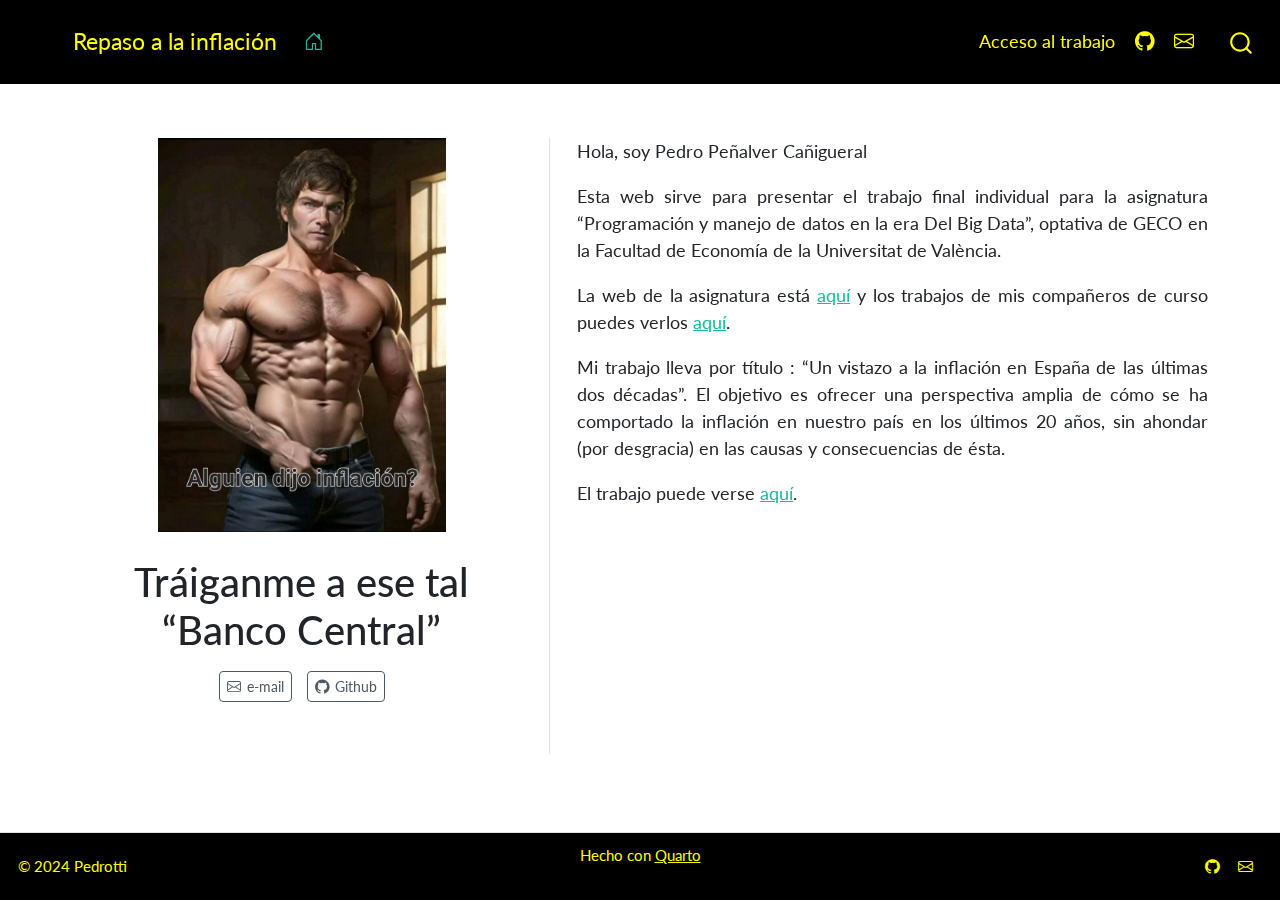
<file: docs/index.html>
<!DOCTYPE html>
<html xmlns="http://www.w3.org/1999/xhtml" lang="es" xml:lang="es"><head>

<meta charset="utf-8">
<meta name="generator" content="quarto-1.0.36">

<meta name="viewport" content="width=device-width, initial-scale=1.0, user-scalable=yes">


<title>Repaso a la inflación - Tráiganme a ese tal “Banco Central”</title>
<style>
code{white-space: pre-wrap;}
span.smallcaps{font-variant: small-caps;}
span.underline{text-decoration: underline;}
div.column{display: inline-block; vertical-align: top; width: 50%;}
div.hanging-indent{margin-left: 1.5em; text-indent: -1.5em;}
ul.task-list{list-style: none;}
</style>


<script src="site_libs/quarto-nav/quarto-nav.js"></script>
<script src="site_libs/quarto-nav/headroom.min.js"></script>
<script src="site_libs/clipboard/clipboard.min.js"></script>
<script src="site_libs/quarto-search/autocomplete.umd.js"></script>
<script src="site_libs/quarto-search/fuse.min.js"></script>
<script src="site_libs/quarto-search/quarto-search.js"></script>
<meta name="quarto:offset" content="./">
<link href="./imagenes/batman_logo.png" rel="icon" type="image/png">
<script src="site_libs/quarto-html/quarto.js"></script>
<script src="site_libs/quarto-html/popper.min.js"></script>
<script src="site_libs/quarto-html/tippy.umd.min.js"></script>
<link href="site_libs/quarto-html/tippy.css" rel="stylesheet">
<link href="site_libs/quarto-html/quarto-syntax-highlighting.css" rel="stylesheet" id="quarto-text-highlighting-styles">
<script src="site_libs/bootstrap/bootstrap.min.js"></script>
<link href="site_libs/bootstrap/bootstrap-icons.css" rel="stylesheet">
<link href="site_libs/bootstrap/bootstrap.min.css" rel="stylesheet" id="quarto-bootstrap" data-mode="light">
<script id="quarto-search-options" type="application/json">{
  "location": "navbar",
  "copy-button": true,
  "collapse-after": 3,
  "panel-placement": "end",
  "type": "overlay",
  "limit": 20,
  "language": {
    "search-no-results-text": "Sín resultados",
    "search-matching-documents-text": "documentos encontrados",
    "search-copy-link-title": "Copiar el enlace en la busqueda",
    "search-hide-matches-text": "Esconder resultados adicionales",
    "search-more-match-text": "hay más resultados en este documento",
    "search-more-matches-text": "más resultados en este documento",
    "search-clear-button-title": "Borrar",
    "search-detached-cancel-button-title": "Cancelar",
    "search-submit-button-title": "Eviar"
  }
}</script>


<link rel="stylesheet" href="my_styles.css">
</head>

<body class="nav-fixed">

<div id="quarto-search-results"></div>
  <header id="quarto-header" class="headroom fixed-top">
    <nav class="navbar navbar-expand-lg navbar-dark ">
      <div class="navbar-container container-fluid">
      <a class="navbar-brand" href="./index.html">
    <img src="././imagenes/batman_logo.png" alt="">
    <span class="navbar-title">Repaso a la inflación</span>
  </a>
          <button class="navbar-toggler" type="button" data-bs-toggle="collapse" data-bs-target="#navbarCollapse" aria-controls="navbarCollapse" aria-expanded="false" aria-label="Toggle navigation" onclick="if (window.quartoToggleHeadroom) { window.quartoToggleHeadroom(); }">
  <span class="navbar-toggler-icon"></span>
</button>
          <div class="collapse navbar-collapse" id="navbarCollapse">
            <ul class="navbar-nav navbar-nav-scroll me-auto">
  <li class="nav-item compact">
    <a class="nav-link active" href="./index.html" aria-current="page"><i class="bi bi-house-door" role="img">
</i> 
 </a>
  </li>  
</ul>
            <ul class="navbar-nav navbar-nav-scroll ms-auto">
  <li class="nav-item">
    <a class="nav-link" href="./my_trabajo_BigData.html">Acceso al trabajo</a>
  </li>  
  <li class="nav-item compact">
    <a class="nav-link" href="https://github.com/Pedrotti33"><i class="bi bi-github" role="img">
</i> 
 </a>
  </li>  
  <li class="nav-item compact">
    <a class="nav-link" href="./pepecai@alumni.uv.es"><i class="bi bi-envelope" role="img">
</i> 
 </a>
  </li>  
</ul>
              <div id="quarto-search" class="" title="Search"></div>
          </div> <!-- /navcollapse -->
      </div> <!-- /container-fluid -->
    </nav>
</header>
<!-- content -->
<div id="quarto-content" class="quarto-container page-columns page-rows-contents page-layout-full page-navbar">
<!-- sidebar -->
<!-- margin-sidebar -->
    
<!-- main -->
<div class="quarto-about-trestles column-page">
  <div class="about-entity">
    <img src="imagenes/milei_mamado.jpeg" class="about-image
  rectangle " style="width: 16em;">
<header id="title-block-header" class="quarto-title-block default">
<div class="quarto-title">
<h1 class="title">Tráiganme a ese tal “Banco Central”</h1>
</div>
<div class="quarto-title-meta">
  </div>
</header>
    <div class="about-links">
  <a href="/pepecai@alumni.uv.es" class="about-link">
    <i class="bi bi-envelope"></i>
     <span class="about-link-text">e-mail</span>
  </a>
  <a href="https://github.com/Pedrotti33" class="about-link">
    <i class="bi bi-github"></i>
     <span class="about-link-text">Github</span>
  </a>
</div>
  </div>
  <div class="about-contents"><main class="content column-page" id="quarto-document-content">
<p>Hola, soy Pedro Peñalver Cañigueral</p>
<p>Esta web sirve para presentar el trabajo final individual para la asignatura “Programación y manejo de datos en la era Del Big Data”, optativa de GECO en la Facultad de Economía de la Universitat de València.</p>
<p>La web de la asignatura está <a href="https://perezp44.github.io/intro-ds-23-24-web/" target="_blank">aquí</a> y los trabajos de mis compañeros de curso puedes verlos <a href="https://perezp44.github.io/intro-ds-23-24-web/05-trabajos-estudiantes.html" target="_blank">aquí</a>.</p>
<p>Mi trabajo lleva por título : “Un vistazo a la inflación en España de las últimas dos décadas”. El objetivo es ofrecer una perspectiva amplia de cómo se ha comportado la inflación en nuestro país en los últimos 20 años, sin ahondar (por desgracia) en las causas y consecuencias de ésta.</p>
<p>El trabajo puede verse <a href="my_trabajo_BigData.html">aquí</a>.</p>


</main></div>
</div>
 <!-- /main -->
<script id="quarto-html-after-body" type="application/javascript">
window.document.addEventListener("DOMContentLoaded", function (event) {
  const toggleBodyColorMode = (bsSheetEl) => {
    const mode = bsSheetEl.getAttribute("data-mode");
    const bodyEl = window.document.querySelector("body");
    if (mode === "dark") {
      bodyEl.classList.add("quarto-dark");
      bodyEl.classList.remove("quarto-light");
    } else {
      bodyEl.classList.add("quarto-light");
      bodyEl.classList.remove("quarto-dark");
    }
  }
  const toggleBodyColorPrimary = () => {
    const bsSheetEl = window.document.querySelector("link#quarto-bootstrap");
    if (bsSheetEl) {
      toggleBodyColorMode(bsSheetEl);
    }
  }
  toggleBodyColorPrimary();  
  const clipboard = new window.ClipboardJS('.code-copy-button', {
    target: function(trigger) {
      return trigger.previousElementSibling;
    }
  });
  clipboard.on('success', function(e) {
    // button target
    const button = e.trigger;
    // don't keep focus
    button.blur();
    // flash "checked"
    button.classList.add('code-copy-button-checked');
    var currentTitle = button.getAttribute("title");
    button.setAttribute("title", "Copiada");
    setTimeout(function() {
      button.setAttribute("title", currentTitle);
      button.classList.remove('code-copy-button-checked');
    }, 1000);
    // clear code selection
    e.clearSelection();
  });
  function tippyHover(el, contentFn) {
    const config = {
      allowHTML: true,
      content: contentFn,
      maxWidth: 500,
      delay: 100,
      arrow: false,
      appendTo: function(el) {
          return el.parentElement;
      },
      interactive: true,
      interactiveBorder: 10,
      theme: 'quarto',
      placement: 'bottom-start'
    };
    window.tippy(el, config); 
  }
  const noterefs = window.document.querySelectorAll('a[role="doc-noteref"]');
  for (var i=0; i<noterefs.length; i++) {
    const ref = noterefs[i];
    tippyHover(ref, function() {
      let href = ref.getAttribute('href');
      try { href = new URL(href).hash; } catch {}
      const id = href.replace(/^#\/?/, "");
      const note = window.document.getElementById(id);
      return note.innerHTML;
    });
  }
  var bibliorefs = window.document.querySelectorAll('a[role="doc-biblioref"]');
  for (var i=0; i<bibliorefs.length; i++) {
    const ref = bibliorefs[i];
    const cites = ref.parentNode.getAttribute('data-cites').split(' ');
    tippyHover(ref, function() {
      var popup = window.document.createElement('div');
      cites.forEach(function(cite) {
        var citeDiv = window.document.createElement('div');
        citeDiv.classList.add('hanging-indent');
        citeDiv.classList.add('csl-entry');
        var biblioDiv = window.document.getElementById('ref-' + cite);
        if (biblioDiv) {
          citeDiv.innerHTML = biblioDiv.innerHTML;
        }
        popup.appendChild(citeDiv);
      });
      return popup.innerHTML;
    });
  }
});
</script>
</div> <!-- /content -->
<footer class="footer">
  <div class="nav-footer">
    <div class="nav-footer-left">© 2024 Pedrotti</div>   
      <div class="nav-footer-center">Hecho con <a href="https://quarto.org">Quarto</a></div>
    <div class="nav-footer-right">
      <ul class="footer-items list-unstyled">
    <li class="nav-item compact">
    <a class="nav-link" href="https://github.com/Pedrotti33">
      <i class="bi bi-github" role="img">
</i> 
    </a>
  </li>  
    <li class="nav-item compact">
    <a class="nav-link" href="./pepecai@alumni.uv.es">
      <i class="bi bi-envelope" role="img">
</i> 
    </a>
  </li>  
</ul>
    </div>
  </div>
</footer>



</body></html>
</file>
<file: docs/site_libs/quarto-html/tippy.css>
.tippy-box[data-animation=fade][data-state=hidden]{opacity:0}[data-tippy-root]{max-width:calc(100vw - 10px)}.tippy-box{position:relative;background-color:#333;color:#fff;border-radius:4px;font-size:14px;line-height:1.4;white-space:normal;outline:0;transition-property:transform,visibility,opacity}.tippy-box[data-placement^=top]>.tippy-arrow{bottom:0}.tippy-box[data-placement^=top]>.tippy-arrow:before{bottom:-7px;left:0;border-width:8px 8px 0;border-top-color:initial;transform-origin:center top}.tippy-box[data-placement^=bottom]>.tippy-arrow{top:0}.tippy-box[data-placement^=bottom]>.tippy-arrow:before{top:-7px;left:0;border-width:0 8px 8px;border-bottom-color:initial;transform-origin:center bottom}.tippy-box[data-placement^=left]>.tippy-arrow{right:0}.tippy-box[data-placement^=left]>.tippy-arrow:before{border-width:8px 0 8px 8px;border-left-color:initial;right:-7px;transform-origin:center left}.tippy-box[data-placement^=right]>.tippy-arrow{left:0}.tippy-box[data-placement^=right]>.tippy-arrow:before{left:-7px;border-width:8px 8px 8px 0;border-right-color:initial;transform-origin:center right}.tippy-box[data-inertia][data-state=visible]{transition-timing-function:cubic-bezier(.54,1.5,.38,1.11)}.tippy-arrow{width:16px;height:16px;color:#333}.tippy-arrow:before{content:"";position:absolute;border-color:transparent;border-style:solid}.tippy-content{position:relative;padding:5px 9px;z-index:1}
</file>
<file: docs/site_libs/quarto-html/quarto-syntax-highlighting.css>
/* quarto syntax highlight colors */
:root {
  --quarto-hl-ot-color: #d91e18;
  --quarto-hl-at-color: #a55a00;
  --quarto-hl-ss-color: #008000;
  --quarto-hl-an-color: #696969;
  --quarto-hl-fu-color: #06287e;
  --quarto-hl-st-color: #008000;
  --quarto-hl-cf-color: #d91e18;
  --quarto-hl-op-color: #00769e;
  --quarto-hl-er-color: #7928a1;
  --quarto-hl-bn-color: #7928a1;
  --quarto-hl-al-color: #7928a1;
  --quarto-hl-va-color: #a55a00;
  --quarto-hl-bu-color: inherit;
  --quarto-hl-ex-color: inherit;
  --quarto-hl-pp-color: #7928a1;
  --quarto-hl-in-color: #696969;
  --quarto-hl-vs-color: #008000;
  --quarto-hl-wa-color: #696969;
  --quarto-hl-do-color: #696969;
  --quarto-hl-im-color: inherit;
  --quarto-hl-ch-color: #008000;
  --quarto-hl-dt-color: #7928a1;
  --quarto-hl-fl-color: #a55a00;
  --quarto-hl-co-color: #696969;
  --quarto-hl-cv-color: #696969;
  --quarto-hl-cn-color: #d91e18;
  --quarto-hl-sc-color: #00769e;
  --quarto-hl-dv-color: #7928a1;
  --quarto-hl-kw-color: #d91e18;
}

/* other quarto variables */
:root {
  --quarto-font-monospace: SFMono-Regular, Menlo, Monaco, Consolas, "Liberation Mono", "Courier New", monospace;
}

pre > code.sourceCode > span {
  color: #545454;
}

code span {
  color: #545454;
}

code.sourceCode > span {
  color: #545454;
}

div.sourceCode,
div.sourceCode pre.sourceCode {
  color: #545454;
}

code span.ot {
  color: #d91e18;
  font-style: inherit;
}

code span.at {
  color: #a55a00;
  font-style: inherit;
}

code span.ss {
  color: #008000;
  font-style: inherit;
}

code span.an {
  color: #696969;
  font-style: inherit;
}

code span.fu {
  color: #06287e;
  font-style: inherit;
}

code span.st {
  color: #008000;
  font-style: inherit;
}

code span.cf {
  color: #d91e18;
  font-style: inherit;
}

code span.op {
  color: #00769e;
  font-style: inherit;
}

code span.er {
  color: #7928a1;
  font-style: inherit;
}

code span.bn {
  color: #7928a1;
  font-style: inherit;
}

code span.al {
  color: #7928a1;
  font-style: inherit;
}

code span.va {
  color: #a55a00;
  font-style: inherit;
}

code span.bu {
  font-style: inherit;
}

code span.ex {
  font-style: inherit;
}

code span.pp {
  color: #7928a1;
  font-style: inherit;
}

code span.in {
  color: #696969;
  font-style: inherit;
}

code span.vs {
  color: #008000;
  font-style: inherit;
}

code span.wa {
  color: #696969;
  font-style: italic;
}

code span.do {
  color: #696969;
  font-style: italic;
}

code span.im {
  font-style: inherit;
}

code span.ch {
  color: #008000;
  font-style: inherit;
}

code span.dt {
  color: #7928a1;
  font-style: inherit;
}

code span.fl {
  color: #a55a00;
  font-style: inherit;
}

code span.co {
  color: #696969;
  font-style: inherit;
}

code span.cv {
  color: #696969;
  font-style: italic;
}

code span.cn {
  color: #d91e18;
  font-style: inherit;
}

code span.sc {
  color: #00769e;
  font-style: inherit;
}

code span.dv {
  color: #7928a1;
  font-style: inherit;
}

code span.kw {
  color: #d91e18;
  font-style: inherit;
}

.prevent-inlining {
  content: "</";
}

/*# sourceMappingURL=debc5d5d77c3f9108843748ff7464032.css.map */
</file>
<file: docs/my_styles.css>
/* css styles */


/* justificar el texto */ 
p, ul, ol {
  text-align: justify; }    
  
  
.rojo {
  color: red;
}

.pink-background {
  background-color: pink;
}

.importante {
  color: red;
  background-color: yellow;
}
</file>
